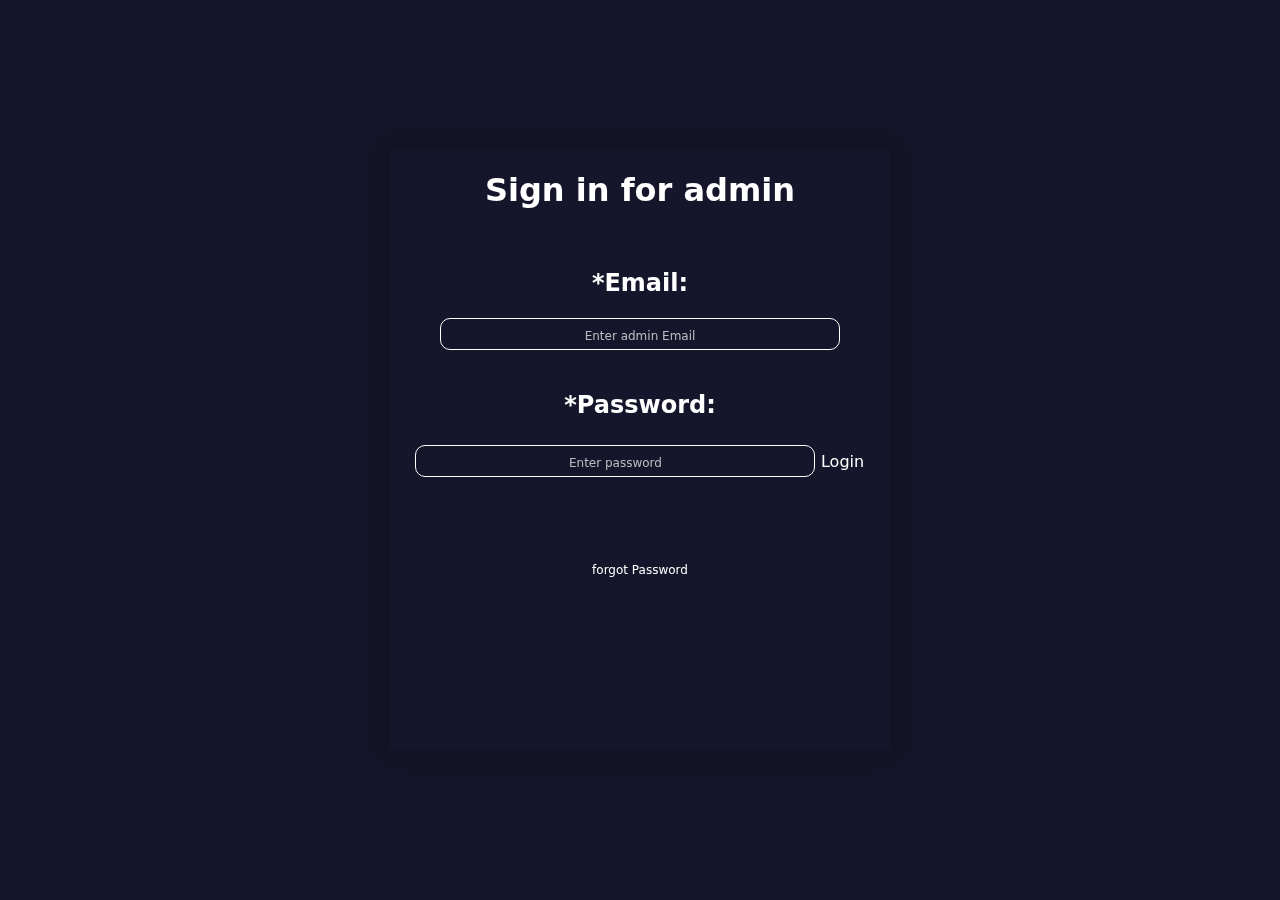
<file: index.html>
<!DOCTYPE html>
<html lang="en">
    <head>
        <meta charset="UTF-8">
        <meta http-equiv="X-UA-Compatible" content="IE=edge">
        <link rel="stylesheet" href="style.css">
        <meta name="viewport" content="width=device-width, initial-scale=1.0">
        <title>login page</title>
    </head>
    <body>
        <div class="login-box">
            
            <div class="input-card">
                <div class="input-field">
                    <div class="sign-in">
                        <h1>Sign in for admin</h1>
                        <form>
                            <h2 style="text-align: center;">*Email:</h2>
                            <input type="email" class="input-box" placeholder="Enter admin Email" required >
                            <h2 style= "margin-top:40px ; text-align: center;">*Password:</h2>
                            <input type="password" class="input-box" placeholder="Enter password" required>
                            <button type="submit" class="submit-btn">Login</button>
                        </form>
                        <!-- <button type="button" class="btn">Sign up</button> -->
                        <a style="text-align:center; display: block; font-size: 12px; margin-top: 80px;" thref="">forgot Password</a>
                    </div>
                    <div class="sign-up">
                        
                    </div>
                </div>
            </div>
        </div>
    </body>
</html>
</file>
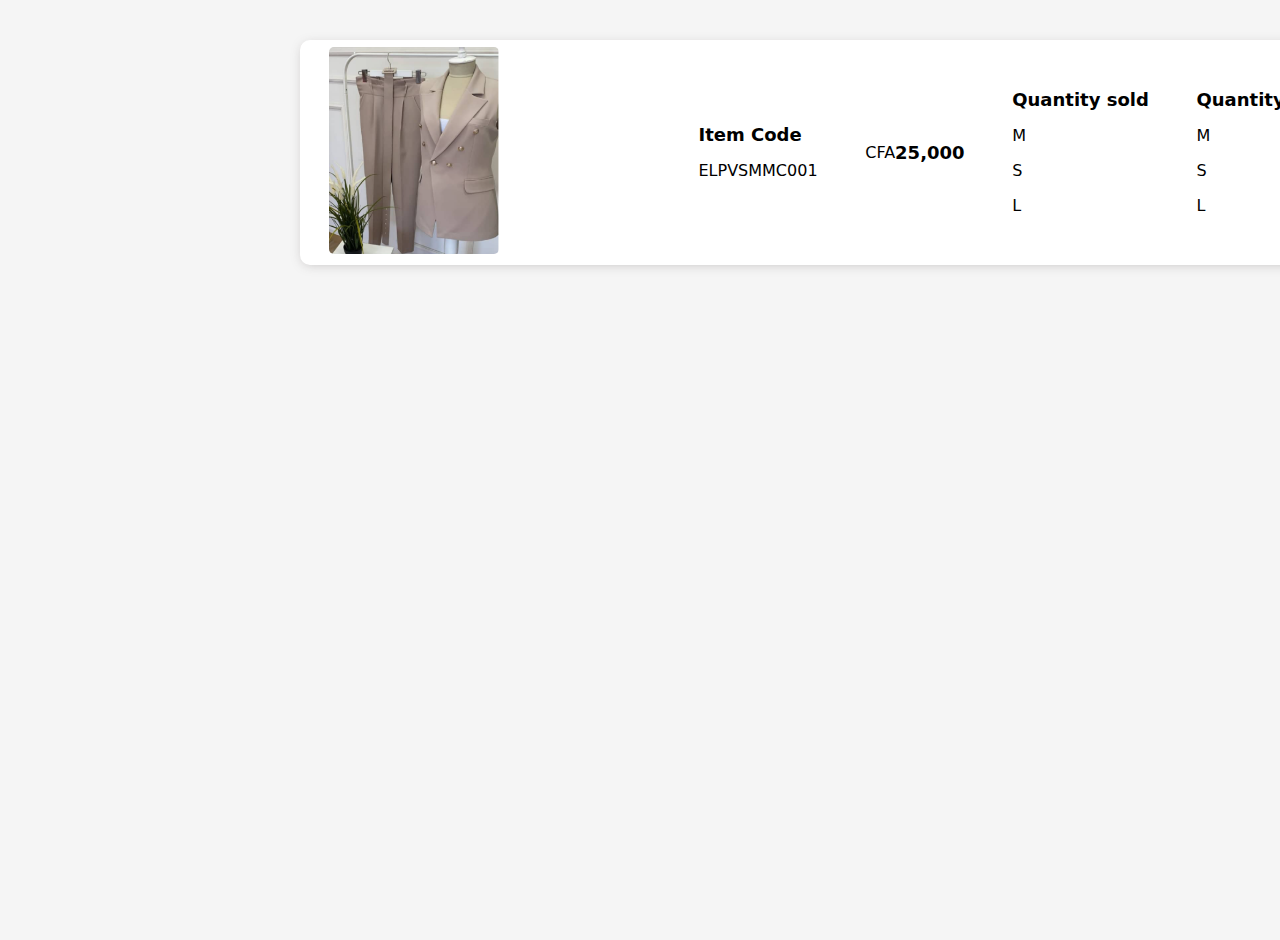
<file: account.html>
<!DOCTYPE html>
<html lang="en">
    <head>
        <meta charset="UTF-8">
        <meta http-equiv="X-UA-Compatible" content="IE=edge">
        <link rel="stylesheet" href="style.css ">
        <meta name="viewport" content="width=device-width, initial-scale=1.0">
        <title>Document</title>
        <style>
            body {
                background-color: whitesmoke;
            }
        </style>
    </head>
    <body>
        <!-- Side menu -->
        <!-- <div id="sideNav"> 
            <nav>
                <ul class="nav-button">
                    <li><a href="#">home</a></li>
                    <li><a href="#">products</a></li>
                    <li><a href="#">clients</a></li>
                    <li><a href="#">orders</a></li>
                    <li><a href="#">shipment</a></li>
                    <li><a href="#">table</a></li>
                    <li><a href="#">account</a></li>
                </ul>
            </nav>
        </div>
        <!-- top nav 
        <div id="topNav">
            <div class="nav-link">William kofi</div>
            <img  style="width: 35px; height: 35px" 
                src="photos/photo_2022-10-10_19-26-03.jpg" 
                alt="admin profile photo">
        </div> -->


         <!-- inventory card -->
        <div id="inventoryBox">
            <div class="inventory-card">
                <div class="inventory-image">
                    <img src="photos/ELPVSMMC001.png" alt="dress picture">
                </div>
                <div class="inventory-code">
                    <h2>Item Code</h2>
                    <p>ELPVSMMC001</p>
                </div>
                <div class="inventory-price" style="display: flex; align-items: center;">
                    <p>CFA </p>
                    <h2>25,000</h2>
                </div>
                <div class="inventory-quantity">
                    <h2>Quantity sold</h2>
                    <div class="inventory-sizes">
                        <p>M</p>
                        <p>S</p>
                        <p>L</p>
                    </div>
                </div>
                <div class="inventory-quantity">
                     <h2>Quantity left</h2>
                    <div class="inventory-sizes">
                        <p>M</p>
                         <p>S</p>
                         <p>L</p>
                </div>
            </div>
            
            
            
            <!-- <div class="inventory-card" style="background-color:red;">
                <div class="inventory-image">
                    <img src="photos/ELPVSMMC001.png" alt="dress photo">
                </div>
                <div class="inventory-code">
                    <h2>Item Code</h2>
                    <p>ELPVSMMC001</p>
                </div>
                <div class="inventory-price">
                    <p>cfa 25,000</p>
                </div>
                <div class="inventory-quantity">
                    <h2>Quantity</h2>
                    <div class="inventory-sizes">
                        <p>M</p>
                        <p>S</p>
                        <p>L</p>
                    </div>
                </div>
            </div> -->
        </div>
    </body>
</html>
</file>
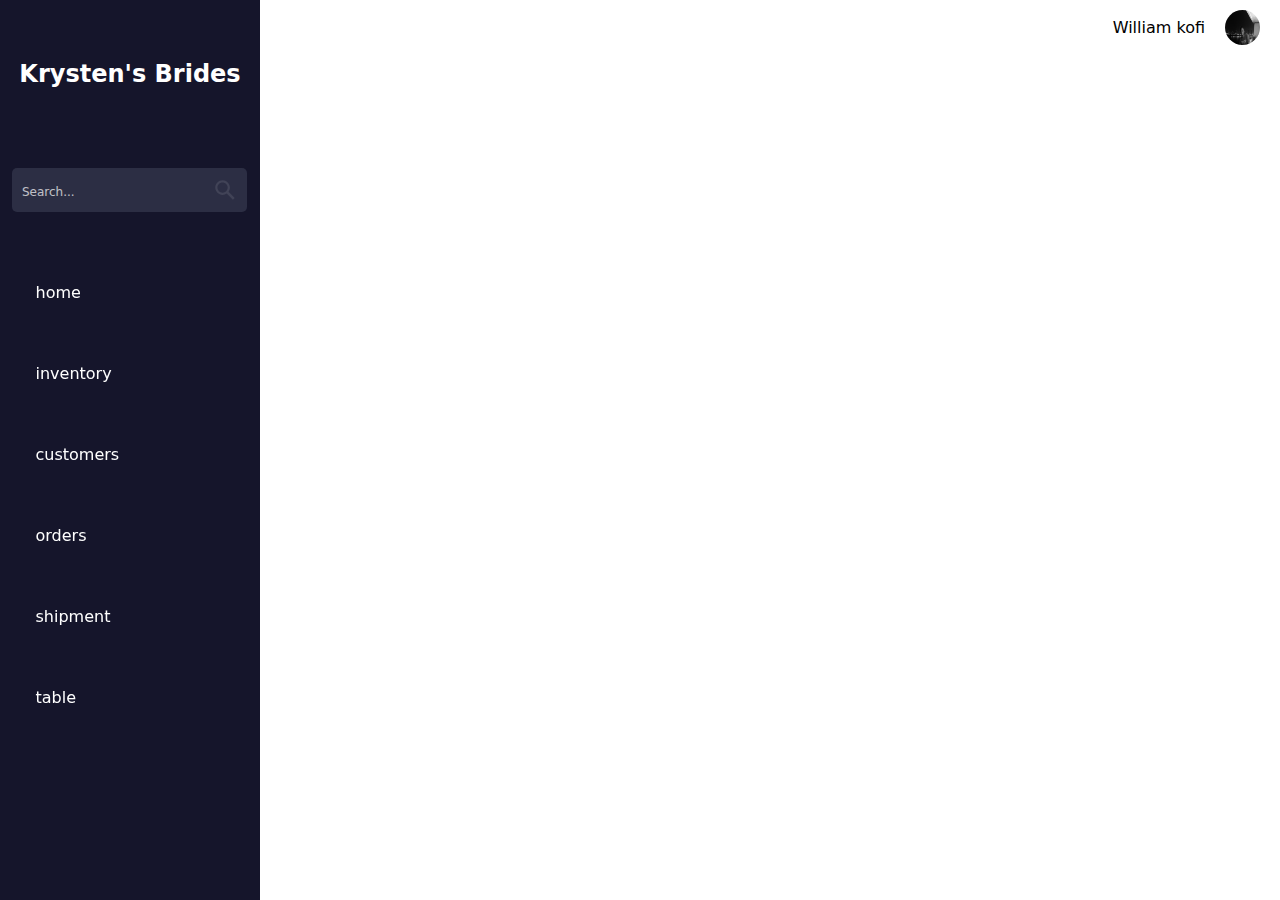
<file: homepage.html>
<!DOCTYPE html>
<html lang="en">
    <head>
        <meta charset="UTF-8">
        <meta http-equiv="X-UA-Compatible" content="IE=edge">
        <link rel="stylesheet" href="style.css">
        <meta name="viewport" content="width=device-width, initial-scale=1.0">
        <title>Home</title>
    </head>
    <body>
        <!-- Side menu -->
        <div id="sideNav">
            <nav>
                <!-- krysten name -->
                <div class="krysten-name">
                    <h2>Krysten's Brides</h2>
                </div>
                <!-- search bar -->
                <form id="form" role="search">
                    <input 
                        type="search" 
                        id="query" 
                        placeholder="Search..." 
                        aria-label="Search through site content"
                    >
                    <button>
                        <svg
                             viewBox="0 0 1024 1024">
                                <path 
                                    style="opacity: .1;"
                                    class="path1" 
                                    d="M848.471 928l-263.059-263.059c-48.941 36.706-110.118 55.059-177.412 55.059-171.294 0-312-140.706-312-312s140.706-312 312-312c171.294 0 312 140.706 312 312 0 67.294-24.471 128.471-55.059 177.412l263.059 263.059-79.529 79.529zM189.623 408.078c0 121.364 97.091 218.455 218.455 218.455s218.455-97.091 218.455-218.455c0-121.364-103.159-218.455-218.455-218.455-121.364 0-218.455 97.091-218.455 218.455z">
                                </path>
                            </svg>
                        </button>
                </form>
                <ul class="nav-button">
                    <li><a href="#">home</a></li>
                    <li><a href="#">inventory</a></li>
                    <li><a href="#">customers</a></li>
                    <li><a href="#">orders</a></li>
                    <li><a href="#">shipment</a></li>
                    <li><a href="#">table</a></li>
                </ul>
                <div class="search-bar">
                   
                </div>
            </nav>
        </div>
        <!-- top nav -->
        <div id="topNav">
            <div  class="nav-link">William kofi</div>
            <img  style="cursor: pointer; width: 35px; height: 35px" 
                src="photos/photo_2022-10-10_19-26-03.jpg" 
                alt="admin profile photo">
        </div>
    </body>
</html>
</file>
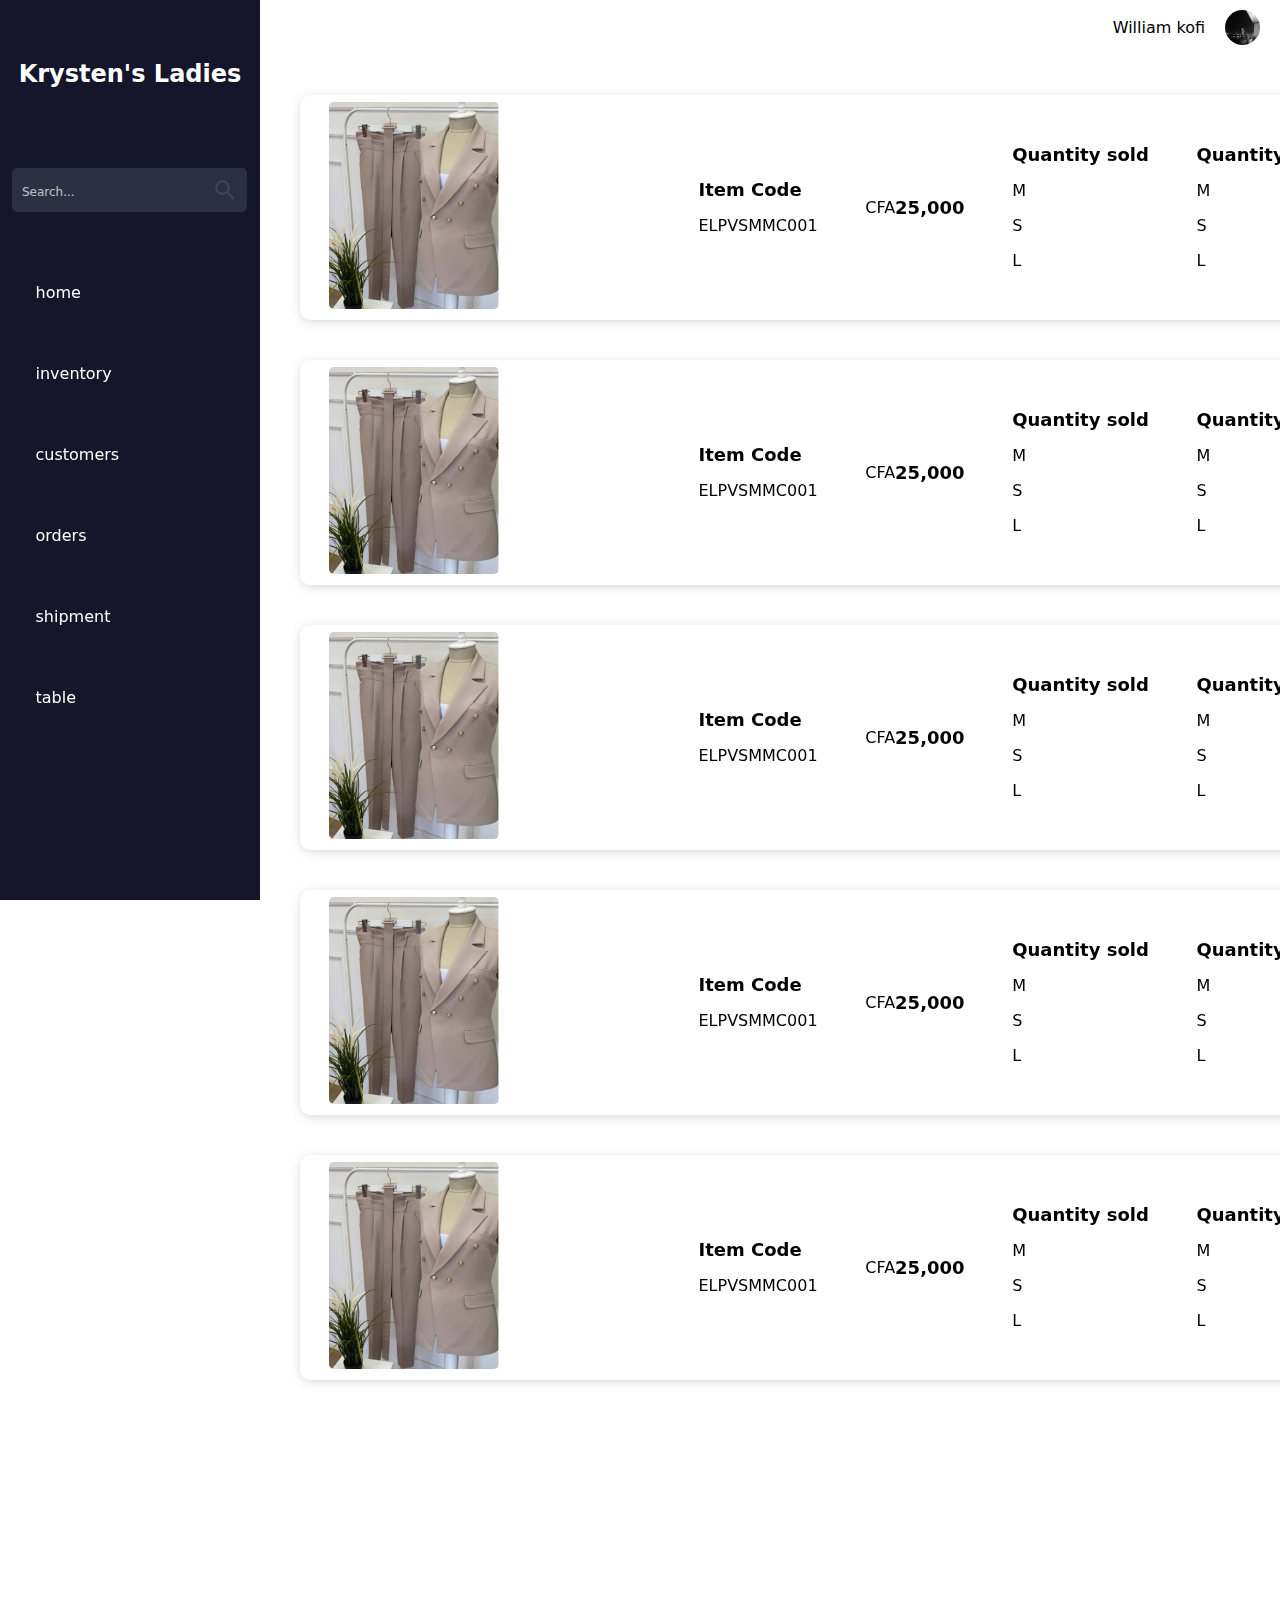
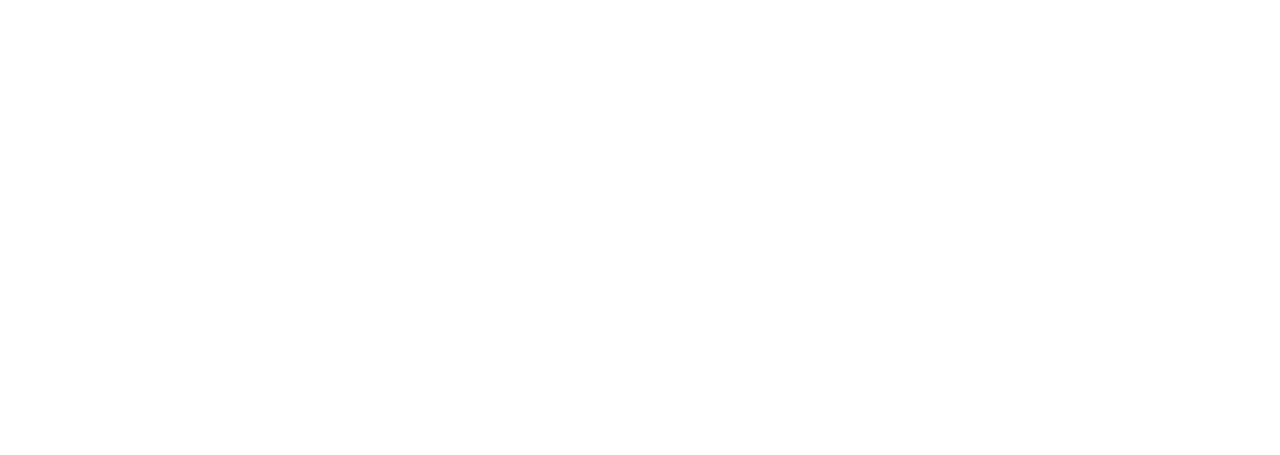
<file: inventory.html>
<!DOCTYPE html>
<html lang="en">
    <head>
        <meta charset="UTF-8">
        <meta http-equiv="X-UA-Compatible" content="IE=edge">
        <link rel="stylesheet" href="style.css">
        <meta name="viewport" content="width=device-width, initial-scale=1.0">
        <title>Home</title>
    </head>
    <body>
        <!-- Side menu -->
        <div id="sideNav">
            <nav>
                <!-- krysten name -->
                <div class="krysten-name">
                    <h2>Krysten's Ladies</h2>
                </div>
                <!-- search bar -->
                <form id="form" role="search">
                    <input 
                        type="search" 
                        id="query" 
                        placeholder="Search..." 
                        aria-label="Search through site content"
                    >
                    <button>
                        <svg
                             viewBox="0 0 1024 1024">
                                <path 
                                    style="opacity: .1;"
                                    class="path1" 
                                    d="M848.471 928l-263.059-263.059c-48.941 36.706-110.118 55.059-177.412 55.059-171.294 0-312-140.706-312-312s140.706-312 312-312c171.294 0 312 140.706 312 312 0 67.294-24.471 128.471-55.059 177.412l263.059 263.059-79.529 79.529zM189.623 408.078c0 121.364 97.091 218.455 218.455 218.455s218.455-97.091 218.455-218.455c0-121.364-103.159-218.455-218.455-218.455-121.364 0-218.455 97.091-218.455 218.455z">
                                </path>
                            </svg>
                        </button>
                </form>
                <ul class="nav-button">
                    <li><a href="#">home</a></li>
                    <li><a href="#">inventory</a></li>
                    <li><a href="#">customers</a></li>
                    <li><a href="#">orders</a></li>
                    <li><a href="#">shipment</a></li>
                    <li><a href="#">table</a></li>
                </ul>
                <div class="search-bar">
                   
                </div>
            </nav>
        </div>
        <!-- top nav -->
        <div id="topNav">
            <div  class="nav-link">William kofi</div>
            <img  style="cursor: pointer; width: 35px; height: 35px" 
                src="photos/photo_2022-10-10_19-26-03.jpg" 
                alt="admin profile photo">
        </div>

        <!-- inventory card -->
        <div id="inventoryBox">
            <div class="inventory-card">
                <div class="inventory-image">
                    <img src="photos/ELPVSMMC001.png" alt="dress picture">
                </div>
                <div class="inventory-code">
                    <h2>Item Code</h2>
                    <p>ELPVSMMC001</p>
                </div>
                <div class="inventory-price" style="display: flex; align-items: center;">
                    <p>CFA </p>
                    <h2>25,000</h2>
                </div>
                <div class="inventory-quantity">
                    <h2>Quantity sold</h2>
                    <div class="inventory-sizes">
                        <p>M</p>
                        <p>S</p>
                        <p>L</p>
                    </div>
                </div>
                <div class="inventory-quantity">
                     <h2>Quantity left</h2>
                    <div class="inventory-sizes">
                        <p>M</p>
                         <p>S</p>
                         <p>L</p>
                </div>
            </div>
            
        </div>
         <!-- inventory card 2 -->
         <div id="inventoryBox">
            <div class="inventory-card">
                <div class="inventory-image">
                    <img src="photos/ELPVSMMC001.png" alt="dress picture">
                </div>
                <div class="inventory-code">
                    <h2>Item Code</h2>
                    <p>ELPVSMMC001</p>
                </div>
                <div class="inventory-price" style="display: flex; align-items: center;">
                    <p>CFA </p>
                    <h2>25,000</h2>
                </div>
                <div class="inventory-quantity">
                    <h2>Quantity sold</h2>
                    <div class="inventory-sizes">
                        <p>M</p>
                        <p>S</p>
                        <p>L</p>
                    </div>
                </div>
                <div class="inventory-quantity">
                     <h2>Quantity left</h2>
                    <div class="inventory-sizes">
                        <p>M</p>
                         <p>S</p>
                         <p>L</p>
                </div>
            </div>
            
        </div>
         <!-- inventory card -->
         <div id="inventoryBox">
            <div class="inventory-card">
                <div class="inventory-image">
                    <img src="photos/ELPVSMMC001.png" alt="dress picture">
                </div>
                <div class="inventory-code">
                    <h2>Item Code</h2>
                    <p>ELPVSMMC001</p>
                </div>
                <div class="inventory-price" style="display: flex; align-items: center;">
                    <p>CFA </p>
                    <h2>25,000</h2>
                </div>
                <div class="inventory-quantity">
                    <h2>Quantity sold</h2>
                    <div class="inventory-sizes">
                        <p>M</p>
                        <p>S</p>
                        <p>L</p>
                    </div>
                </div>
                <div class="inventory-quantity">
                     <h2>Quantity left</h2>
                    <div class="inventory-sizes">
                        <p>M</p>
                         <p>S</p>
                         <p>L</p>
                </div>
            </div>
            
        </div>
         <!-- inventory card -->
         <div id="inventoryBox">
            <div class="inventory-card">
                <div class="inventory-image">
                    <img src="photos/ELPVSMMC001.png" alt="dress picture">
                </div>
                <div class="inventory-code">
                    <h2>Item Code</h2>
                    <p>ELPVSMMC001</p>
                </div>
                <div class="inventory-price" style="display: flex; align-items: center;">
                    <p>CFA </p>
                    <h2>25,000</h2>
                </div>
                <div class="inventory-quantity">
                    <h2>Quantity sold</h2>
                    <div class="inventory-sizes">
                        <p>M</p>
                        <p>S</p>
                        <p>L</p>
                    </div>
                </div>
                <div class="inventory-quantity">
                     <h2>Quantity left</h2>
                    <div class="inventory-sizes">
                        <p>M</p>
                         <p>S</p>
                         <p>L</p>
                </div>
            </div>
            
        </div>
         <!-- inventory card -->
         <div id="inventoryBox">
            <div class="inventory-card">
                <div class="inventory-image">
                    <img src="photos/ELPVSMMC001.png" alt="dress picture">
                </div>
                <div class="inventory-code">
                    <h2>Item Code</h2>
                    <p>ELPVSMMC001</p>
                </div>
                <div class="inventory-price" style="display: flex; align-items: center;">
                    <p>CFA </p>
                    <h2>25,000</h2>
                </div>
                <div class="inventory-quantity">
                    <h2>Quantity sold</h2>
                    <div class="inventory-sizes">
                        <p>M</p>
                        <p>S</p>
                        <p>L</p>
                    </div>
                </div>
                <div class="inventory-quantity">
                     <h2>Quantity left</h2>
                    <div class="inventory-sizes">
                        <p>M</p>
                         <p>S</p>
                         <p>L</p>
                </div>
            </div>
            
        </div>
            
        


      
    </body>
</html>
</file>
<file: style.css>
body {
    font-family: system-ui, -apple-system, BlinkMacSystemFont, 'Segoe UI', Roboto, Oxygen, Ubuntu, Cantarell, 'Open Sans', 'Helvetica Neue', sans-serif;
    margin: 0;
    height: 100%;
    padding: 0;
    background-color:white ;
}

.login-box {
    display: flex;
    margin: auto;
    align-items: center;
    justify-content: center;
    width: 100%;
    height: 100vh;
    background-color: rgb(21, 21, 43);
    color: white;
}

.input-card {
    width: 500px;
    height: 600px;
    box-shadow:  0 0 30px 10px rgba(0,0,0,0.12);
}

.input-field {
    position: relative;
    width: 100%;
    height: 100%;
    
}

.sign-in, .sign-up {
    position: absolute;
    width: 100%;
    height: 100%;
    box-sizing: border-box;
    backface-visibility: hidden;
    text-align: center;
}

.sign-up {
    transform: rotateY(180deg);
}

.input-card h1 {
    text-align: center;
    margin-bottom: 60px;
}

.input-box {
    width: 80%;
    background: transparent;
    border: 1px solid white;
    margin: 1px 0;
    height: 32px;
    border-radius: 10px;
    padding: 0 10px;
    box-sizing: border-box;
    outline: none;
    text-align: center;
    color: white;
}   

::placeholder {
    color: white;
    font-size: 12px;
}


button {
    width: 30%;
    background: transparent;
    border: 1px solid white;
    margin: 55px 0 10px;
    height: 32px;
    font-size: 12px;
    border-radius: 12px;
    padding: 0 10px;
    box-sizing: border-box;
    outline:none ;
    color: white;
    cursor: pointer;
}

.submit-btn, .btn {
    position: relative;
    transition: .7s;
}

.submit-btn:hover,
.btn:hover {
    background-color: white;
    color: black;
}

.input-card .btn {
    margin-top: 60px;
}




#sideNav {
    
    width: 260px;
    height: 100vh;
    position: fixed;
    /* left: -250px; */
    top: 0;
    background: white;
    /* z-index: 2; */
    background-color: rgb(21, 21, 43);
}


nav ul {
    margin-top: 20px;
}

nav ul li {
    list-style: none;
    margin: 40px -5px; 
    display:flow-root;
    /* border: 1px solid wheat; */
    /* width: 100%; */
    /* height: 50px; */
    /* margin: 0 10px; */
   
}

nav ul li a {
    text-decoration: none;
    color: white;
    width: 250px;
    height: 40px;
    text-align: left;
    padding: .5px ;
    display: inline-block;
    /* border: .2px solid red; */
    position: relative;
    transition: .7s;
}


/*.nav-button a:hover {
    background-color: white;
    color: black;
} */


#topNav {
    height: 5vh;
    display: flex;
    color: black;
    flex-direction: row;
    flex-wrap: nowrap;
    align-content: center;
    justify-content: flex-end;
    align-items: center;
    padding: 5px 20px;
}

#topNav div {
    padding:20px ;
}

#topNav img {
    border-radius: 50%;
}

.nav-link {
    cursor: pointer;
}

.nav-button {
    margin: 70px auto 0;
    
}

/* .nav-button a { 
    width: 150px;
    display: inline-block;
    margin: 0 10px;
    padding: 12px 0;
    border: .2px solid white;
    position: relative;
}*/



/* form on account page */

#form {
  width: 235px;
  background-color: #2c2e44;
  margin-top: 80px;
  margin-left: 12px;
  height: 44px;
  border-radius: 5px;
  display: flex;
  flex-direction: row;
  align-items: center;
}

input {
    all: unset;
  font: 16px system-ui;
  color: #fff;
  height: 100%;
  width: 100%;
  padding: 6px 10px;
}

::placeholder {
    color: #fff;
    opacity: 0.7; 
  }

  
  button {
    all: unset;
    cursor: pointer;
    width: 44px;
    height: 44px;
  }
  
  svg {
    color: #fff;
    fill: currentColor;
    width: 24px;
    height: 24px;
    padding: 10px;
  }

  /* name on top of side nav bar */

.krysten-name {
    color: white;
    align-items: center;
    text-align: center;
    margin-top: 60px;
    cursor: pointer;
}


#inventoryBox {
    height:100vh;
    width: 100%;
    
}

.inventory-card {
    background-color: white;
    width: 82%;
    height: 25vh;
    display: flex;
    flex-direction: row;
    flex-wrap: nowrap;
    align-items: center;
    justify-content: space-around;
    border-radius: 10px;
    margin-left: 300px;
    margin-top: 40px;
    margin-bottom: 30px;
    position: relative;
    box-shadow: 0px 2px 12px -3px rgba(179,175,175,0.8);
    -webkit-box-shadow: 0px 2px 12px -3px rgba(179,175,175,0.8);
    -moz-box-shadow: 0px 2px 12px -3px rgba(179,175,175,0.8);
}

.inventory-image img {
    width:52%;
    margin: 7px 5px;
    border-radius: 5px;
    text-align: left;
}

#inventoryBox h2 {
    font-size: large;
    font-weight: 600;
}


/* .inventory-content ul li a {
    display: flex;
}

#InventoryBox {
   max-width: 1440px;
   margin: auto;
}

.inventory-card {
    display: grid;
    margin-bottom: 30px;

}

.inventory-code {
    text-align: center;
    font-weight: bolder;
    align-items: center;
    padding-top: 30px;
    padding-left: 30px;
    padding-bottom: 40px;
    font-size:xx-large;
    color: #fff;
    margin: auto;
} */
</file>
